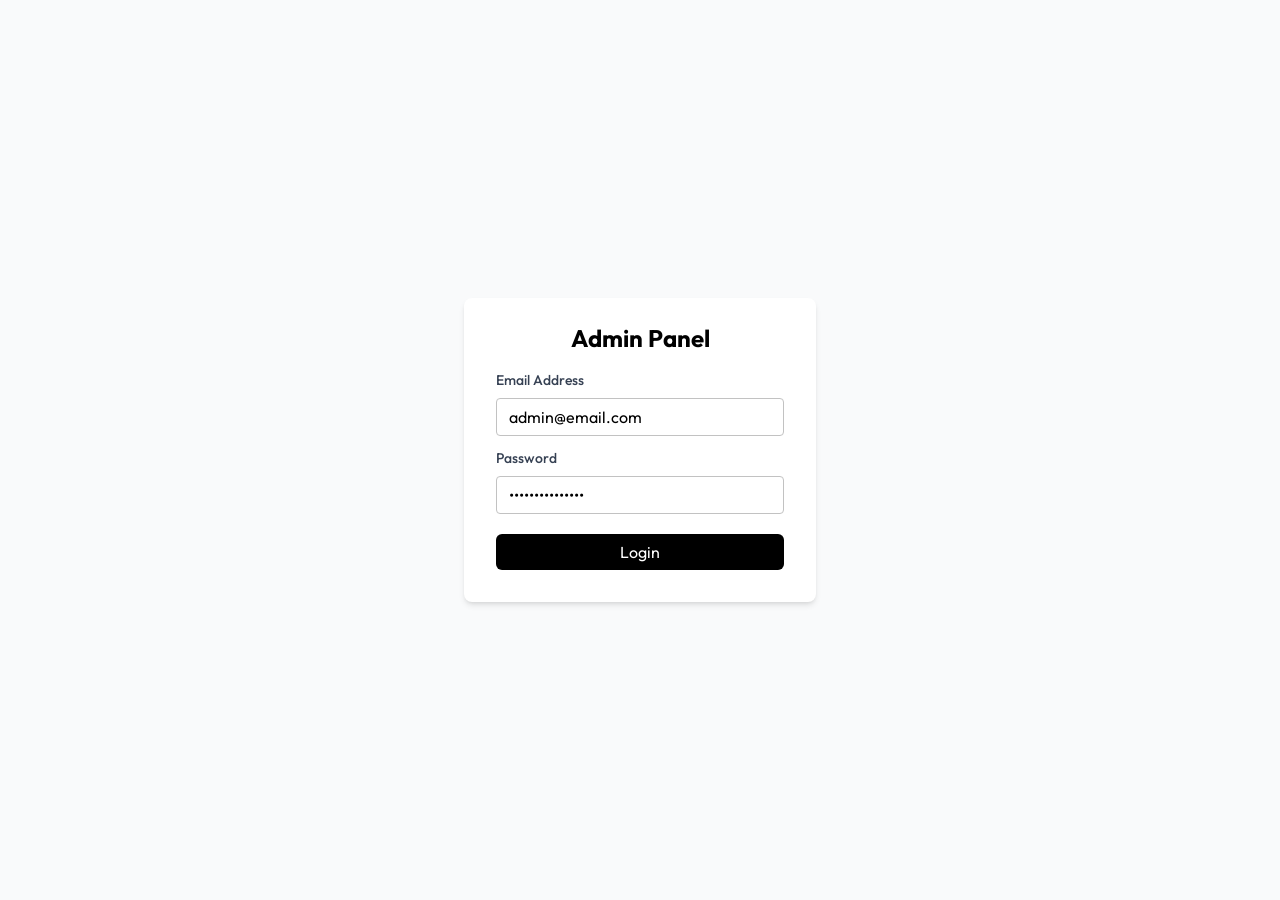
<file: admin/adminLogin.html>
<!DOCTYPE html>
<html lang="en">
<head>
    <meta charset="UTF-8">
    <meta name="viewport" content="width=device-width, initial-scale=1.0">
    <title>Admin Login</title>

    <!-- favicon -->
    <link rel="shortcut icon" href="/assets/favicon.png" type="image/svg+xml">
    
    <!-- description tag for project -->
    <meta 
      name="description" 
      content="Book tracking project showcasing tbr, monthly reads, favourite, book details and public bookshelf"
    >

    <!-- css: -->
    <link rel="stylesheet" href="/styles.css"/>
    <link rel="stylesheet" href="./css/adminForm.css"/>
</head>
<body>

    <!-- login screen -->
    <main id="admin_login">
        <section class="login-container">
            <!-- login panel content -->
            <div class="login-content">
                <h2 class="subtitle">Admin Panel</h2>
                <form action="./adminPanel.html" method="GET" id="login-form">
                    <div class="email-container">
                        <p>Email Address</p>
                        <input id="email" placeholder="your@email.com" required="" type="email" value="admin@email.com" />
                    </div>
                    <div class="password-container">
                        <p>Password</p>
                        <input id="password" placeholder="Enter your password" required="" type="password" value="adminloginpanel" />
                    </div>
                    <button type="submit" class="login_btn">Login</button>
                    <p id="alert-message"></p>
                </form>
            </div>
        </section>
    </main>
    
</body>
</html>
</file>
<file: styles.css>
@import "https://fonts.googleapis.com/css2?family=Outfit:wght@100..900&display=swap";

/*-----------------------------------*\
#CUSTOM PROPERTY
\*-----------------------------------*/

:root {
    /* colors: */
    --color-white: #fff;
    --color-gray-50: oklch(98.5% .002 247.839);
    --color-gray-200: oklch(92.8% .006 264.531);
    --color-gray-700: oklch(37.3% .034 259.733);
    --color-black: #000;

    /* spacing: */
    --spacing: .25rem;

    /* font sizes: */
    --text-sm: .875rem;
    --text-2xl: 1.5rem;

    /* font weight: */
    --font-weight-medium: 500;
    --font-weight-bold: 700;

    /* width: */
    --container-md: 28rem;

    /* line height: */
    --text-2xl--line-height: calc(2 / 1.5);
    --text-sm--line-height: calc(1.25 / .875);
}

/*-----------------------------------*\
#RESET
\*-----------------------------------*/

*,
*::before,
*::after {
    padding: 0;
    margin: 0;
    box-sizing: border-box;
}

body {
    font-family: Outfit;
}

button, input, select, optgroup, textarea {
    font: inherit;
    font-feature-settings: inherit;
    font-variation-settings: inherit;
    letter-spacing: inherit;
    color: inherit;
    opacity: 1;
    background-color: #0000;
    border-radius: 0;
    border: none;
}

/*-----------------------------------*\
# BOOKSHELF PAGE
\*-----------------------------------*/
</file>
<file: admin/css/adminForm.css>
/*-----------------------------------*\
#ADMIN LOGIN FORM
\*-----------------------------------*/

#admin_login {
    background-color: var(--color-gray-50);
    min-height: 100vh;
    display: flex;
    flex-direction: column;
    justify-content: center;
    align-items: center;
    text-align: center;
}

.login-container {
    display: flex;
    min-height: 100vh;
    width: 100%;    
    align-items: center;
    justify-content: center;
}

.login-content {
    /* background-color: var(--color-white); */
    max-width: var(--container-md);
    padding-block: calc(var(--spacing) * 6);
    padding-inline: calc(var(--spacing) * 8);
    border-radius: .5rem;

    /* box-shadow: 0 4px 6px -1px var(--tw-shadow-color, #0000001a), 0 2px 4px -2px var(--tw-shadow-color, #0000001a); */
}

@media screen and (min-width: 600px) {
    .login-content  { 
        background-color: var(--color-white);
        box-shadow: 0 4px 6px -1px var(--tw-shadow-color, #0000001a), 0 2px 4px -2px var(--tw-shadow-color, #0000001a);
    }
   
}

.login-content .subtitle {
    font-size: var(--text-2xl);
    line-height: var(--tw-leading, var(--text-2xl--line-height));
    font-weight: var(--font-weight-bold);
    margin-bottom: calc(var(--spacing) * 4);
}

#login-form .email-container,
#login-form .password-container {
    min-width: calc(var(--spacing) * 72);
    margin-bottom: calc(var(--spacing) * 3);
}

#login-form p {
    color: var(--color-gray-700);
    font-weight: var(--font-weight-medium);
    font-size: var(--text-sm);
    line-height: var(--tw-leading, var(--text-sm--line-height));
    margin-bottom: calc(var(--spacing) * 2);
    text-align: justify;
}

#login-form input {
    padding-block: calc(var(--spacing) * 2);
    padding-inline: calc(var(--spacing) * 3);
    border: 1px solid #c2c2c2;
    border-radius: 4px;
    outline-color: #c586a5;
    outline-style: none;
    width: 100%;
}

.login_btn {
    width: 100%;
    margin-top: calc(var(--spacing) * 2);
    color: var(--color-white);
    background-color: var(--color-black);
    padding-inline: calc(var(--spacing) * 4);
    padding-block: calc(var(--spacing) * 2);
    border-radius: .375rem;
    cursor: pointer;
}
</file>
